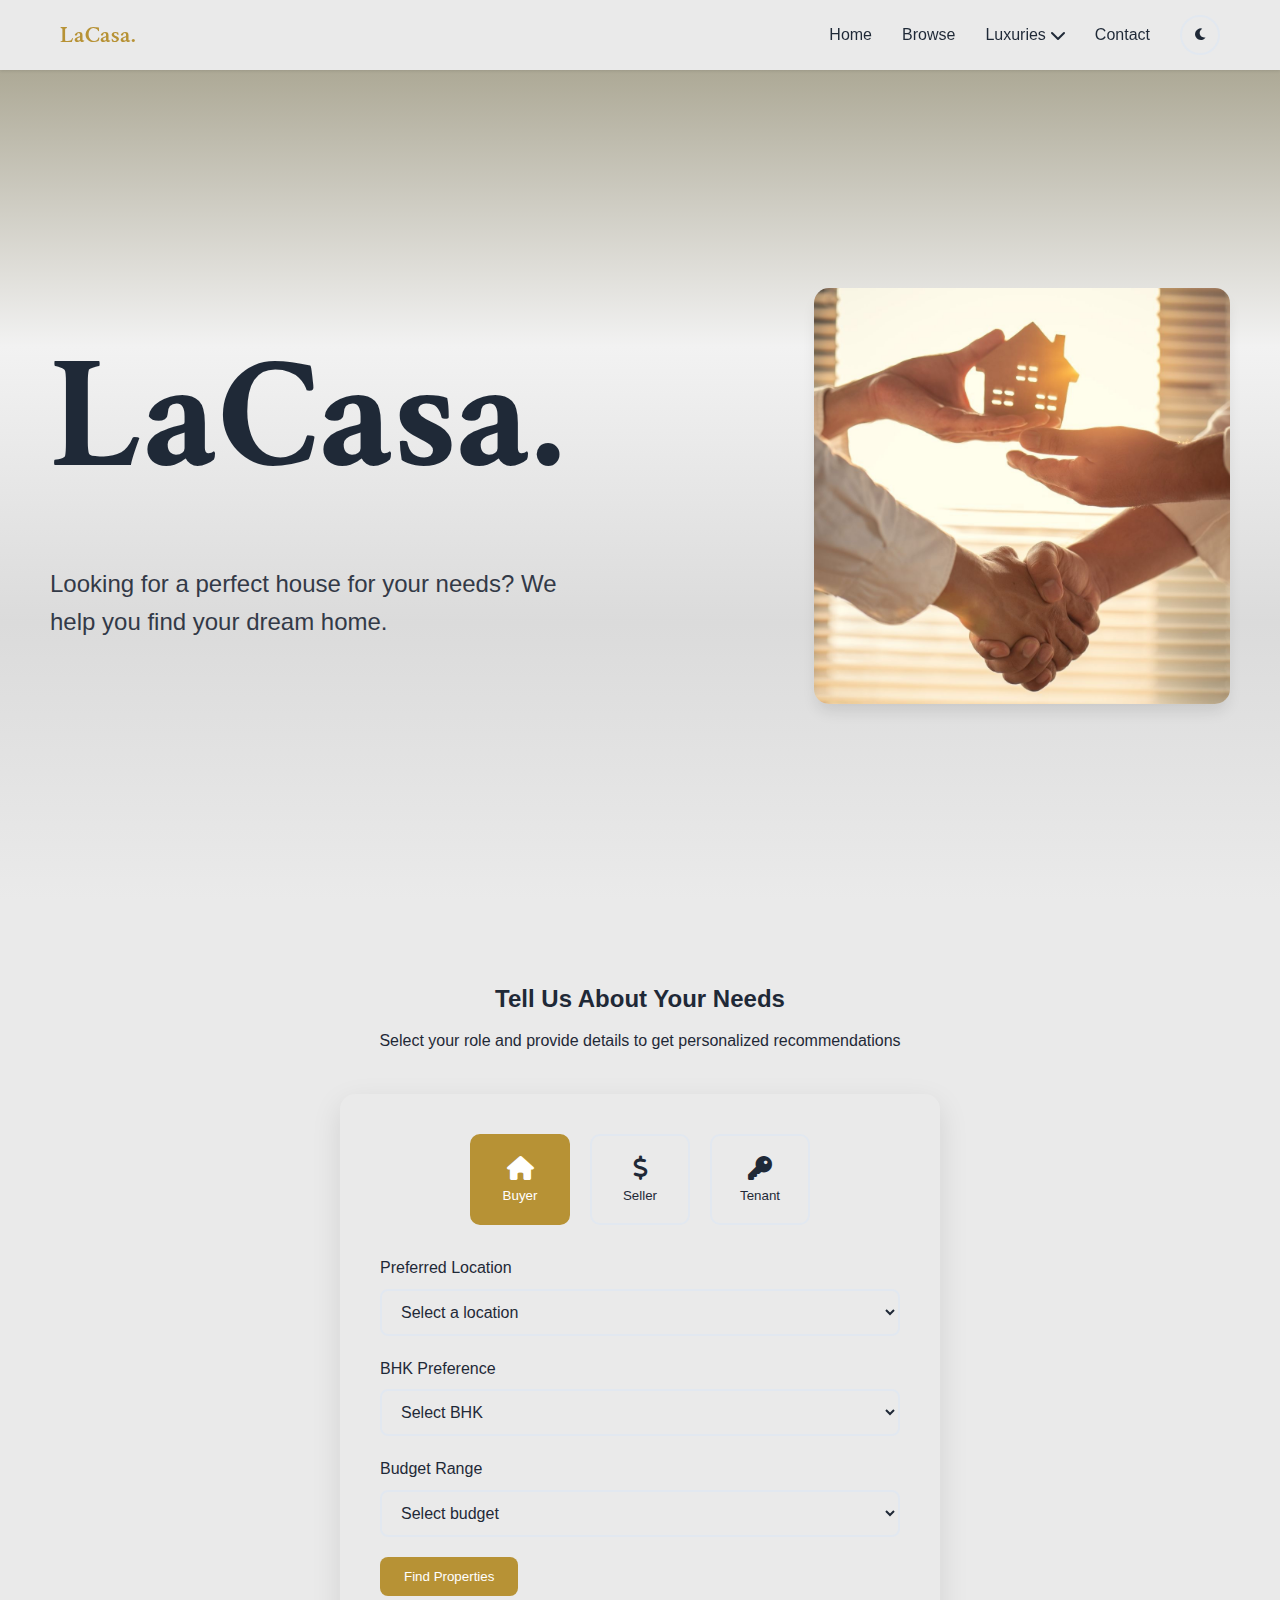
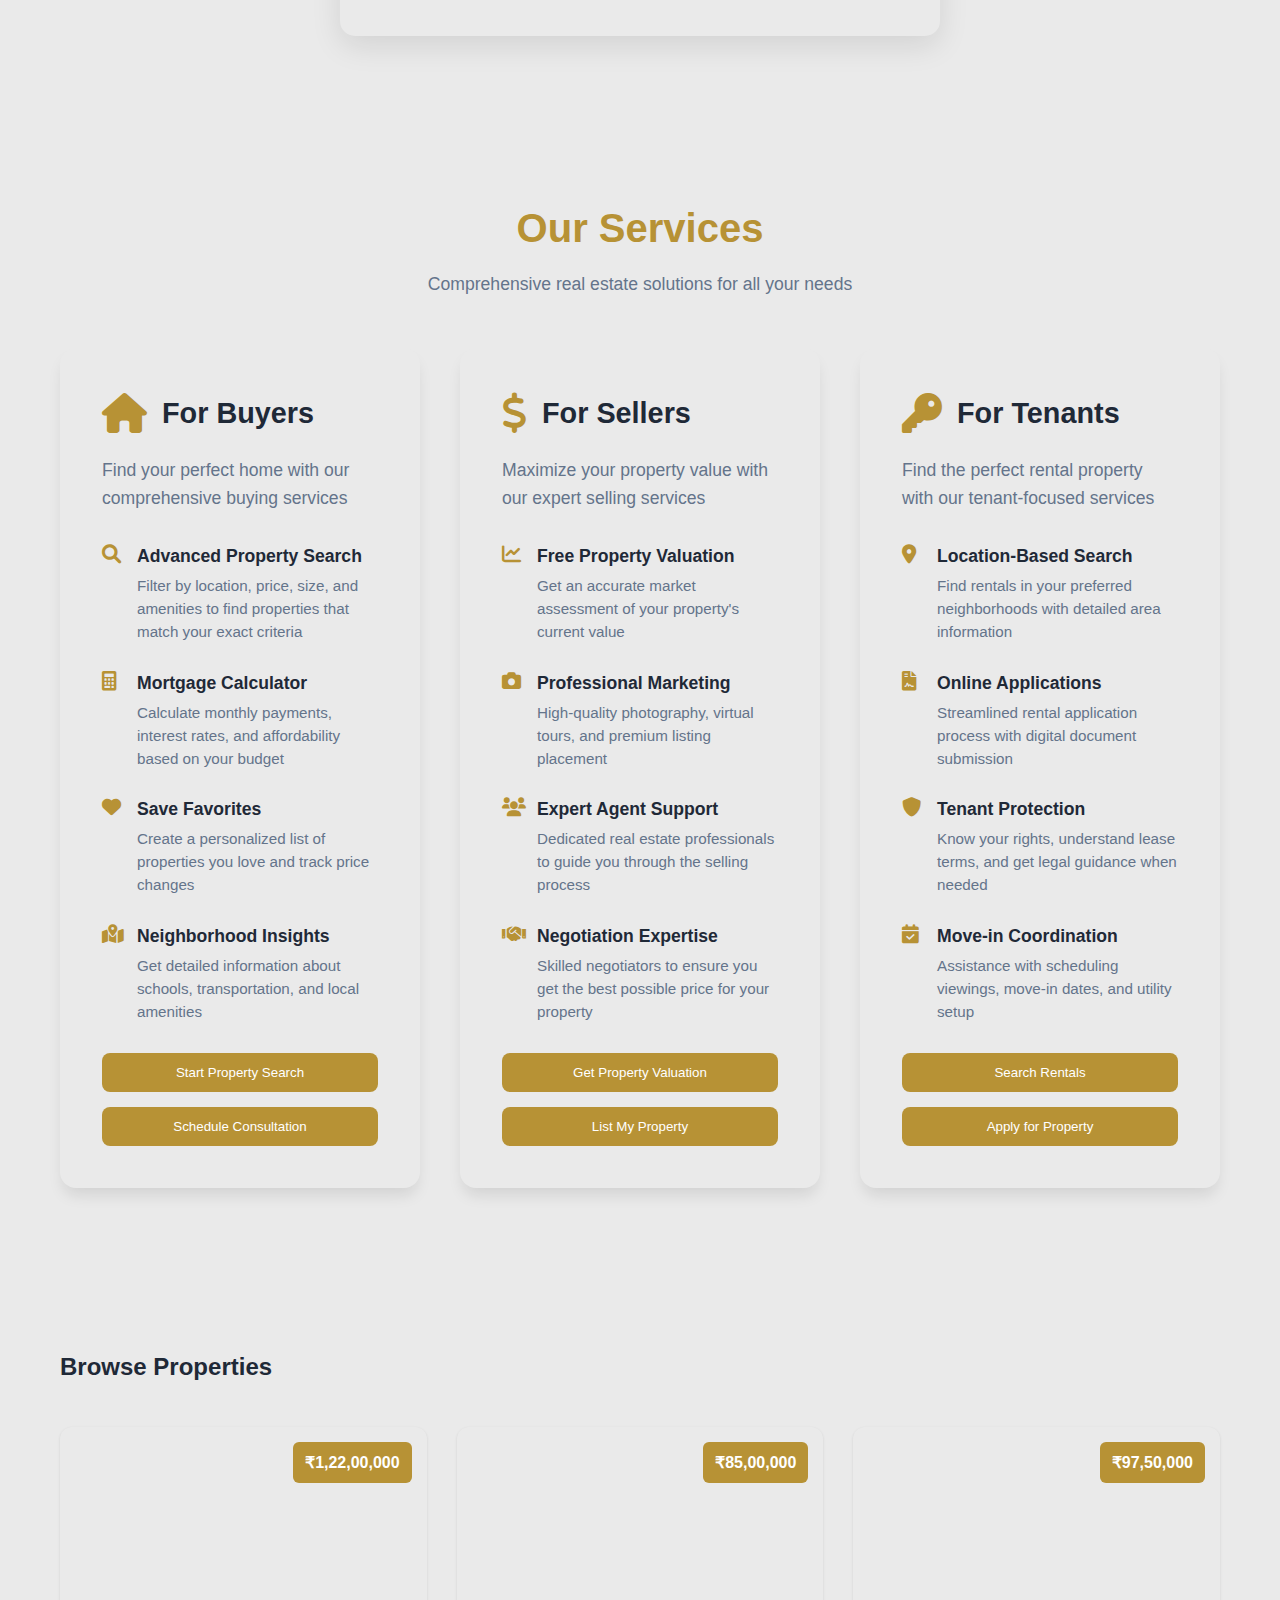
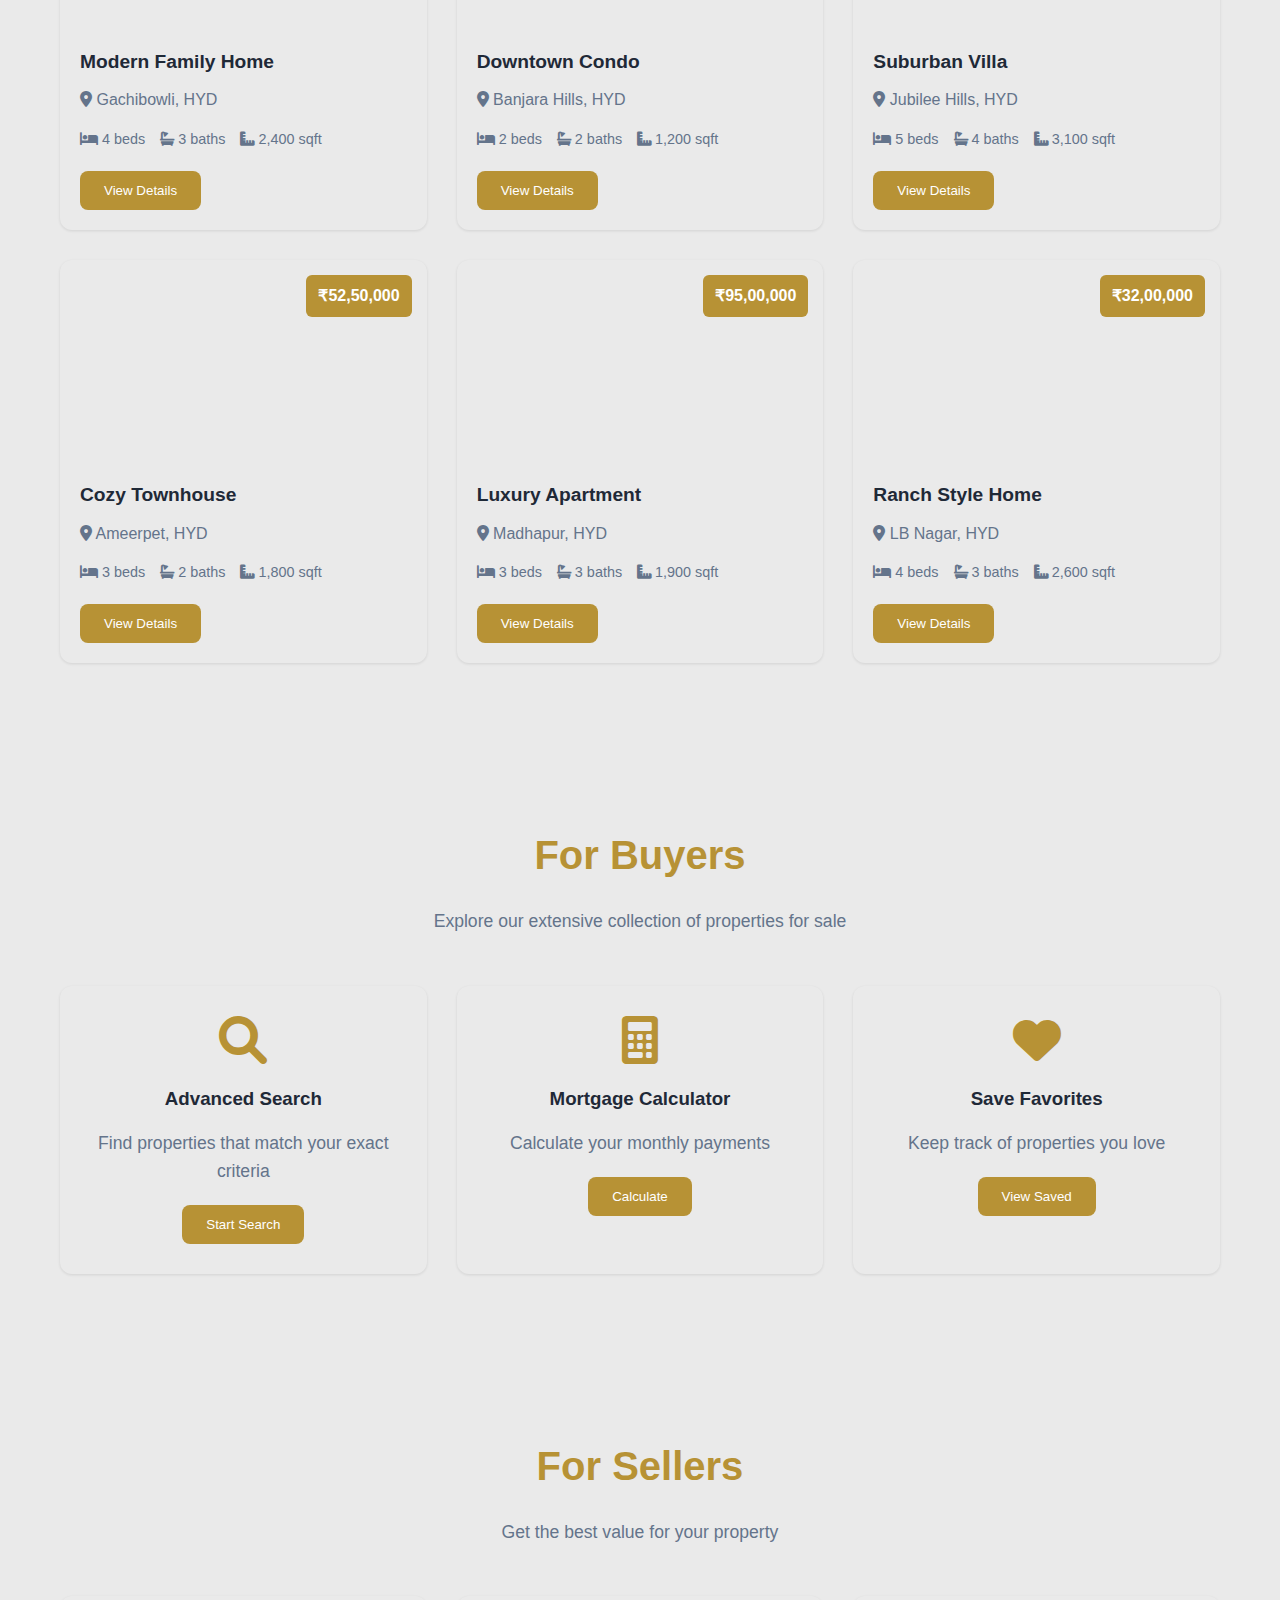
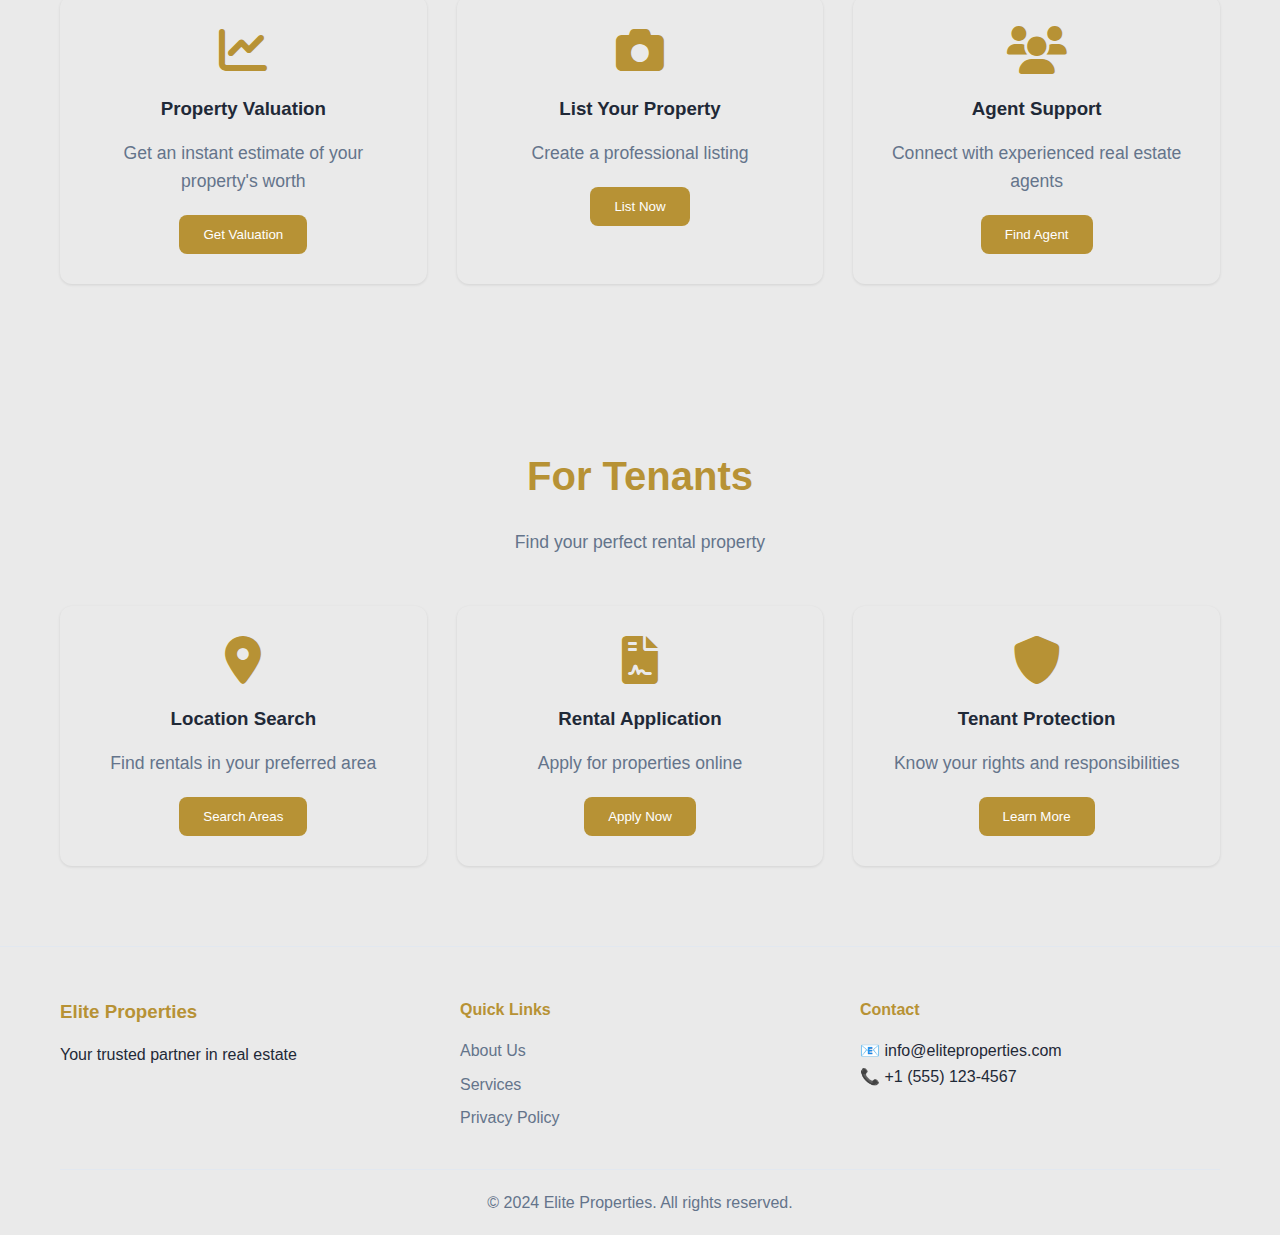
<file: index.html>
<!DOCTYPE html>
<html lang="en">

<head>
    <meta charset="UTF-8">
    <meta name="viewport" content="width=device-width, initial-scale=1.0">
    <title>LaCasa</title>
    <link rel="stylesheet" href="styles.css">
    <link href="https://cdnjs.cloudflare.com/ajax/libs/font-awesome/6.0.0/css/all.min.css" rel="stylesheet">
    <link rel="preconnect" href="https://fonts.googleapis.com">
    <link rel="preconnect" href="https://fonts.gstatic.com" crossorigin>
    <link
        href="https://fonts.googleapis.com/css2?family=Bebas+Neue&family=Bona+Nova:ital,wght@0,400;0,700;1,400&family=Crimson+Text:ital,wght@0,400;0,600;0,700;1,400;1,600;1,700&family=Playfair+Display:ital,wght@0,400..900;1,400..900&family=Poppins:ital,wght@0,100;0,200;0,300;0,400;0,500;0,600;0,700;0,800;0,900;1,100;1,200;1,300;1,400;1,500;1,600;1,700;1,800;1,900&family=Tangerine&display=swap"
        rel="stylesheet">
</head>

<body>
    <nav class="navbar">
        <div class="nav-container">
            <div class="nav-logo">
                <h2>LaCasa.</h2>
            </div>

            <div class="nav-menu">
                <a href="#home" class="nav-link">Home</a>
                <a href="#browse" class="nav-link">Browse</a>

                <div class="dropdown">
                    <a href="#" class="nav-link dropdown-toggle">
                        Luxuries <i class="fas fa-chevron-down"></i>
                    </a>
                    <div class="dropdown-menu">
                        <a href="luxury.html#beach-houses">Beach Houses</a>
                        <a href="luxury.html#penthouses">Penthouses</a>
                        <a href="luxury.html#mansions">Mansions</a>
                        <a href="luxury.html#villas">Villas</a>
                    </div>
                </div>

                <a href="#" class="nav-link" onclick="showPrototypeAlert()">Contact</a>

                <button class="theme-toggle" onclick="toggleTheme()">
                    <i class="fas fa-moon" id="theme-icon"></i>
                </button>
            </div>

            <div class="hamburger" onclick="toggleMobileMenu()">
                <span></span>
                <span></span>
                <span></span>
            </div>
        </div>
    </nav>

    <main id="main-content">
        <section id="home" class="hero">
            <div class="hero-content">
                <div class="heroData">
                    <h1>LaCasa.</h1>
                    <p>Looking for a perfect house for your needs? We help you find your dream home.</p>
                </div>
                <div class="hero-image">
                    <img src="heroPic.jpg" alt="Luxury Property">
                </div>
            </div>

        </section>

        <section id="user-form" class="user-form-section">
            <div class="container">
                <h2>Tell Us About Your Needs</h2>
                <p>Select your role and provide details to get personalized recommendations</p>

                <div class="form-container">
                    <div class="user-type-selector">
                        <button class="user-type-btn active" data-type="buyer" onclick="selectUserType('buyer')">
                            <i class="fas fa-home"></i>
                            <span>Buyer</span>
                        </button>
                        <button class="user-type-btn" data-type="seller" onclick="selectUserType('seller')">
                            <i class="fas fa-dollar-sign"></i>
                            <span>Seller</span>
                        </button>
                        <button class="user-type-btn" data-type="tenant" onclick="selectUserType('tenant')">
                            <i class="fas fa-key"></i>
                            <span>Tenant</span>
                        </button>
                    </div>

                    <form id="buyer-form" class="user-form active">
                        <div class="form-group">
                            <label for="buyer-location">Preferred Location</label>
                            <select id="buyer-location" required>
                                <option value="">Select a location</option>
                                <option value="gachibowli">Gachibowli, HYD</option>
                                <option value="jubilee-hills">Jubilee Hills, HYD</option>
                                <option value="manikonda">Manikonda, HYD</option>
                                <option value="banjarahills">Banjara Hills, HYD</option>
                                <option value="madhapur">Madhapur, HYD</option>
                                <option value="lb-nagar">LB Nagar, HYD</option>
                                <option value="uppal">Uppal, HYD</option>
                                <option value="dilsukh-nagar">Dilsukh Nagar, HYD</option>
                                <option value="kukkatpally">Kukatpally, HYD</option>
                                <option value="shamshabad">Shamshabad, HYD</option>
                            </select>
                        </div>

                        <div class="form-group">
                            <label for="buyer-bhk">BHK Preference</label>
                            <select id="buyer-bhk" required>
                                <option value="">Select BHK</option>
                                <option value="1">1 BHK</option>
                                <option value="2">2 BHK</option>
                                <option value="3">3 BHK</option>
                                <option value="4">4 BHK</option>
                                <option value="5+">5+ BHK</option>
                            </select>
                        </div>

                        <div class="form-group">
                            <label for="buyer-budget">Budget Range</label>
                            <select id="buyer-budget" required>
                                <option value="">Select budget</option>
                                <option value="0-30L">Under 30 Lakhs</option>
                                <option value="30L-50L">30 Lakhs - 50 Lakhs</option>
                                <option value="50L-1Cr">50 Lakhs - 1 Crore</option>
                                <option value="1Cr-2Cr">1 Crore - 2 Crores</option>
                                <option value="2Cr+">2 Crores+</option>
                            </select>
                        </div>

                        <button type="submit" class="btn btn-primary">Find Properties</button>
                    </form>

                    <form id="seller-form" class="user-form">
                        <div class="form-group">
                            <label for="seller-property-type">Property Type</label>
                            <select id="seller-property-type" required>
                                <option value="">Select property type</option>
                                <option value="house">House</option>
                                <option value="condo">Condo</option>
                                <option value="townhouse">Townhouse</option>
                                <option value="apartment">Apartment</option>
                                <option value="land">Land</option>
                            </select>
                        </div>

                        <div class="form-group">
                            <label for="seller-location">Property Location</label>
                            <input type="text" id="seller-location" placeholder="Enter property address" required>
                        </div>

                        <div class="form-group">
                            <label for="seller-price">Expected Price</label>
                            <input type="text" id="seller-price" placeholder="e.g., $750,000" required>
                        </div>

                        <button type="submit" class="btn btn-primary">Get Valuation</button>
                    </form>

                    <form id="tenant-form" class="user-form">
                        <div class="form-group">
                            <label for="tenant-location">Preferred Area</label>
                            <input type="text" id="tenant-location" placeholder="Enter preferred area" required>
                        </div>

                        <div class="form-group">
                            <label for="tenant-rent-budget">Monthly Rent Budget</label>
                            <select id="tenant-rent-budget" required>
                                <option value="">Select budget</option>
                                <option value="0-10000">Under 10,000</option>
                                <option value="10000-25000">10,000 - 25,000</option>
                                <option value="25000-40000">25,000 - 40,000</option>
                                <option value="40000-60000">40,000 - 60,000</option>
                                <option value="60000+">60,000+</option>
                            </select>
                        </div>

                        <div class="form-group">
                            <label for="tenant-move-date">Move-in Date</label>
                            <input type="date" id="tenant-move-date" required>
                        </div>

                        <button type="submit" class="btn btn-primary">Find Rentals</button>
                    </form>
                </div>

                <div id="form-results" class="form-results hidden">
                    <h3>Request Received</h3>
                    <div id="results-content"></div>
                    <button class="btn btn-secondary" onclick="resetForm()">Submit Another Request</button>
                </div>
            </div>
        </section>

        <section id="user-services" class="user-services-section">
            <div class="container">
                <h2>Our Services</h2>
                <p>Comprehensive real estate solutions for all your needs</p>

                <div class="services-grid">
                    <div class="service-card">
                        <div class="service-header">
                            <i class="fas fa-home"></i>
                            <h3>For Buyers</h3>
                        </div>
                        <p>Find your perfect home with our comprehensive buying services</p>

                        <div class="service-features">
                            <div class="feature-item">
                                <i class="fas fa-search"></i>
                                <div>
                                    <h4>Advanced Property Search</h4>
                                    <p>Filter by location, price, size, and amenities to find properties that match your
                                        exact criteria</p>
                                </div>
                            </div>

                            <div class="feature-item">
                                <i class="fas fa-calculator"></i>
                                <div>
                                    <h4>Mortgage Calculator</h4>
                                    <p>Calculate monthly payments, interest rates, and affordability based on your
                                        budget</p>
                                </div>
                            </div>

                            <div class="feature-item">
                                <i class="fas fa-heart"></i>
                                <div>
                                    <h4>Save Favorites</h4>
                                    <p>Create a personalized list of properties you love and track price changes</p>
                                </div>
                            </div>

                            <div class="feature-item">
                                <i class="fas fa-map-marked-alt"></i>
                                <div>
                                    <h4>Neighborhood Insights</h4>
                                    <p>Get detailed information about schools, transportation, and local amenities</p>
                                </div>
                            </div>
                        </div>

                        <div class="service-actions">
                            <button class="btn btn-primary" onclick="showPrototypeAlert()">Start Property
                                Search</button>
                            <button class="btn btn-secondary" onclick="showPrototypeAlert()">Schedule
                                Consultation</button>
                        </div>
                    </div>

                    <div class="service-card">
                        <div class="service-header">
                            <i class="fas fa-dollar-sign"></i>
                            <h3>For Sellers</h3>
                        </div>
                        <p>Maximize your property value with our expert selling services</p>

                        <div class="service-features">
                            <div class="feature-item">
                                <i class="fas fa-chart-line"></i>
                                <div>
                                    <h4>Free Property Valuation</h4>
                                    <p>Get an accurate market assessment of your property's current value</p>
                                </div>
                            </div>

                            <div class="feature-item">
                                <i class="fas fa-camera"></i>
                                <div>
                                    <h4>Professional Marketing</h4>
                                    <p>High-quality photography, virtual tours, and premium listing placement</p>
                                </div>
                            </div>

                            <div class="feature-item">
                                <i class="fas fa-users"></i>
                                <div>
                                    <h4>Expert Agent Support</h4>
                                    <p>Dedicated real estate professionals to guide you through the selling process</p>
                                </div>
                            </div>

                            <div class="feature-item">
                                <i class="fas fa-handshake"></i>
                                <div>
                                    <h4>Negotiation Expertise</h4>
                                    <p>Skilled negotiators to ensure you get the best possible price for your property
                                    </p>
                                </div>
                            </div>
                        </div>

                        <div class="service-actions">
                            <button class="btn btn-primary" onclick="showPrototypeAlert()">Get Property
                                Valuation</button>
                            <button class="btn btn-secondary" onclick="showPrototypeAlert()">List My Property</button>
                        </div>
                    </div>

                    <div class="service-card">
                        <div class="service-header">
                            <i class="fas fa-key"></i>
                            <h3>For Tenants</h3>
                        </div>
                        <p>Find the perfect rental property with our tenant-focused services</p>

                        <div class="service-features">
                            <div class="feature-item">
                                <i class="fas fa-map-marker-alt"></i>
                                <div>
                                    <h4>Location-Based Search</h4>
                                    <p>Find rentals in your preferred neighborhoods with detailed area information</p>
                                </div>
                            </div>

                            <div class="feature-item">
                                <i class="fas fa-file-contract"></i>
                                <div>
                                    <h4>Online Applications</h4>
                                    <p>Streamlined rental application process with digital document submission</p>
                                </div>
                            </div>

                            <div class="feature-item">
                                <i class="fas fa-shield-alt"></i>
                                <div>
                                    <h4>Tenant Protection</h4>
                                    <p>Know your rights, understand lease terms, and get legal guidance when needed</p>
                                </div>
                            </div>

                            <div class="feature-item">
                                <i class="fas fa-calendar-check"></i>
                                <div>
                                    <h4>Move-in Coordination</h4>
                                    <p>Assistance with scheduling viewings, move-in dates, and utility setup</p>
                                </div>
                            </div>
                        </div>

                        <div class="service-actions">
                            <button class="btn btn-primary" onclick="showPrototypeAlert()">Search Rentals</button>
                            <button class="btn btn-secondary" onclick="showPrototypeAlert()">Apply for Property</button>
                        </div>
                    </div>
                </div>
            </div>
        </section>

        <section id="browse" class="browse-section">
            <div class="container">
                <h2>Browse Properties</h2>
                <div class="property-grid" id="property-grid">
                </div>
            </div>
        </section>

        <section id="buyer-section" class="user-section hidden">
            <div class="container">
                <h2>For Buyers</h2>
                <p>Explore our extensive collection of properties for sale</p>
                <div class="features-grid">
                    <div class="feature-card">
                        <i class="fas fa-search"></i>
                        <h3>Advanced Search</h3>
                        <p>Find properties that match your exact criteria</p>
                        <button class="btn btn-primary" onclick="showPrototypeAlert()">Start Search</button>
                    </div>
                    <div class="feature-card">
                        <i class="fas fa-calculator"></i>
                        <h3>Mortgage Calculator</h3>
                        <p>Calculate your monthly payments</p>
                        <button class="btn btn-primary" onclick="showPrototypeAlert()">Calculate</button>
                    </div>
                    <div class="feature-card">
                        <i class="fas fa-heart"></i>
                        <h3>Save Favorites</h3>
                        <p>Keep track of properties you love</p>
                        <button class="btn btn-primary" onclick="showPrototypeAlert()">View Saved</button>
                    </div>
                </div>
            </div>
        </section>

        <section id="seller-section" class="user-section hidden">
            <div class="container">
                <h2>For Sellers</h2>
                <p>Get the best value for your property</p>
                <div class="features-grid">
                    <div class="feature-card">
                        <i class="fas fa-chart-line"></i>
                        <h3>Property Valuation</h3>
                        <p>Get an instant estimate of your property's worth</p>
                        <button class="btn btn-primary" onclick="showPrototypeAlert()">Get Valuation</button>
                    </div>
                    <div class="feature-card">
                        <i class="fas fa-camera"></i>
                        <h3>List Your Property</h3>
                        <p>Create a professional listing</p>
                        <button class="btn btn-primary" onclick="showPrototypeAlert()">List Now</button>
                    </div>
                    <div class="feature-card">
                        <i class="fas fa-users"></i>
                        <h3>Agent Support</h3>
                        <p>Connect with experienced real estate agents</p>
                        <button class="btn btn-primary" onclick="showPrototypeAlert()">Find Agent</button>
                    </div>
                </div>
            </div>
        </section>

        <section id="tenant-section" class="user-section hidden">
            <div class="container">
                <h2>For Tenants</h2>
                <p>Find your perfect rental property</p>
                <div class="features-grid">
                    <div class="feature-card">
                        <i class="fas fa-map-marker-alt"></i>
                        <h3>Location Search</h3>
                        <p>Find rentals in your preferred area</p>
                        <button class="btn btn-primary" onclick="showPrototypeAlert()">Search Areas</button>
                    </div>
                    <div class="feature-card">
                        <i class="fas fa-file-contract"></i>
                        <h3>Rental Application</h3>
                        <p>Apply for properties online</p>
                        <button class="btn btn-primary" onclick="showPrototypeAlert()">Apply Now</button>
                    </div>
                    <div class="feature-card">
                        <i class="fas fa-shield-alt"></i>
                        <h3>Tenant Protection</h3>
                        <p>Know your rights and responsibilities</p>
                        <button class="btn btn-primary" onclick="showPrototypeAlert()">Learn More</button>
                    </div>
                </div>
            </div>
        </section>
    </main>

    <footer class="footer">
        <div class="container">
            <div class="footer-content">
                <div class="footer-section">
                    <h3>Elite Properties</h3>
                    <p>Your trusted partner in real estate</p>
                </div>
                <div class="footer-section">
                    <h4>Quick Links</h4>
                    <a href="#" onclick="showPrototypeAlert()">About Us</a>
                    <a href="#" onclick="showPrototypeAlert()">Services</a>
                    <a href="#" onclick="showPrototypeAlert()">Privacy Policy</a>
                </div>
                <div class="footer-section">
                    <h4>Contact</h4>
                    <p>📧 info@eliteproperties.com</p>
                    <p>📞 +1 (555) 123-4567</p>
                </div>
            </div>
            <div class="footer-bottom">
                <p>&copy; 2024 Elite Properties. All rights reserved.</p>
            </div>
        </div>
    </footer>

    <script src="script.js"></script>
</body>

</html>
</file>
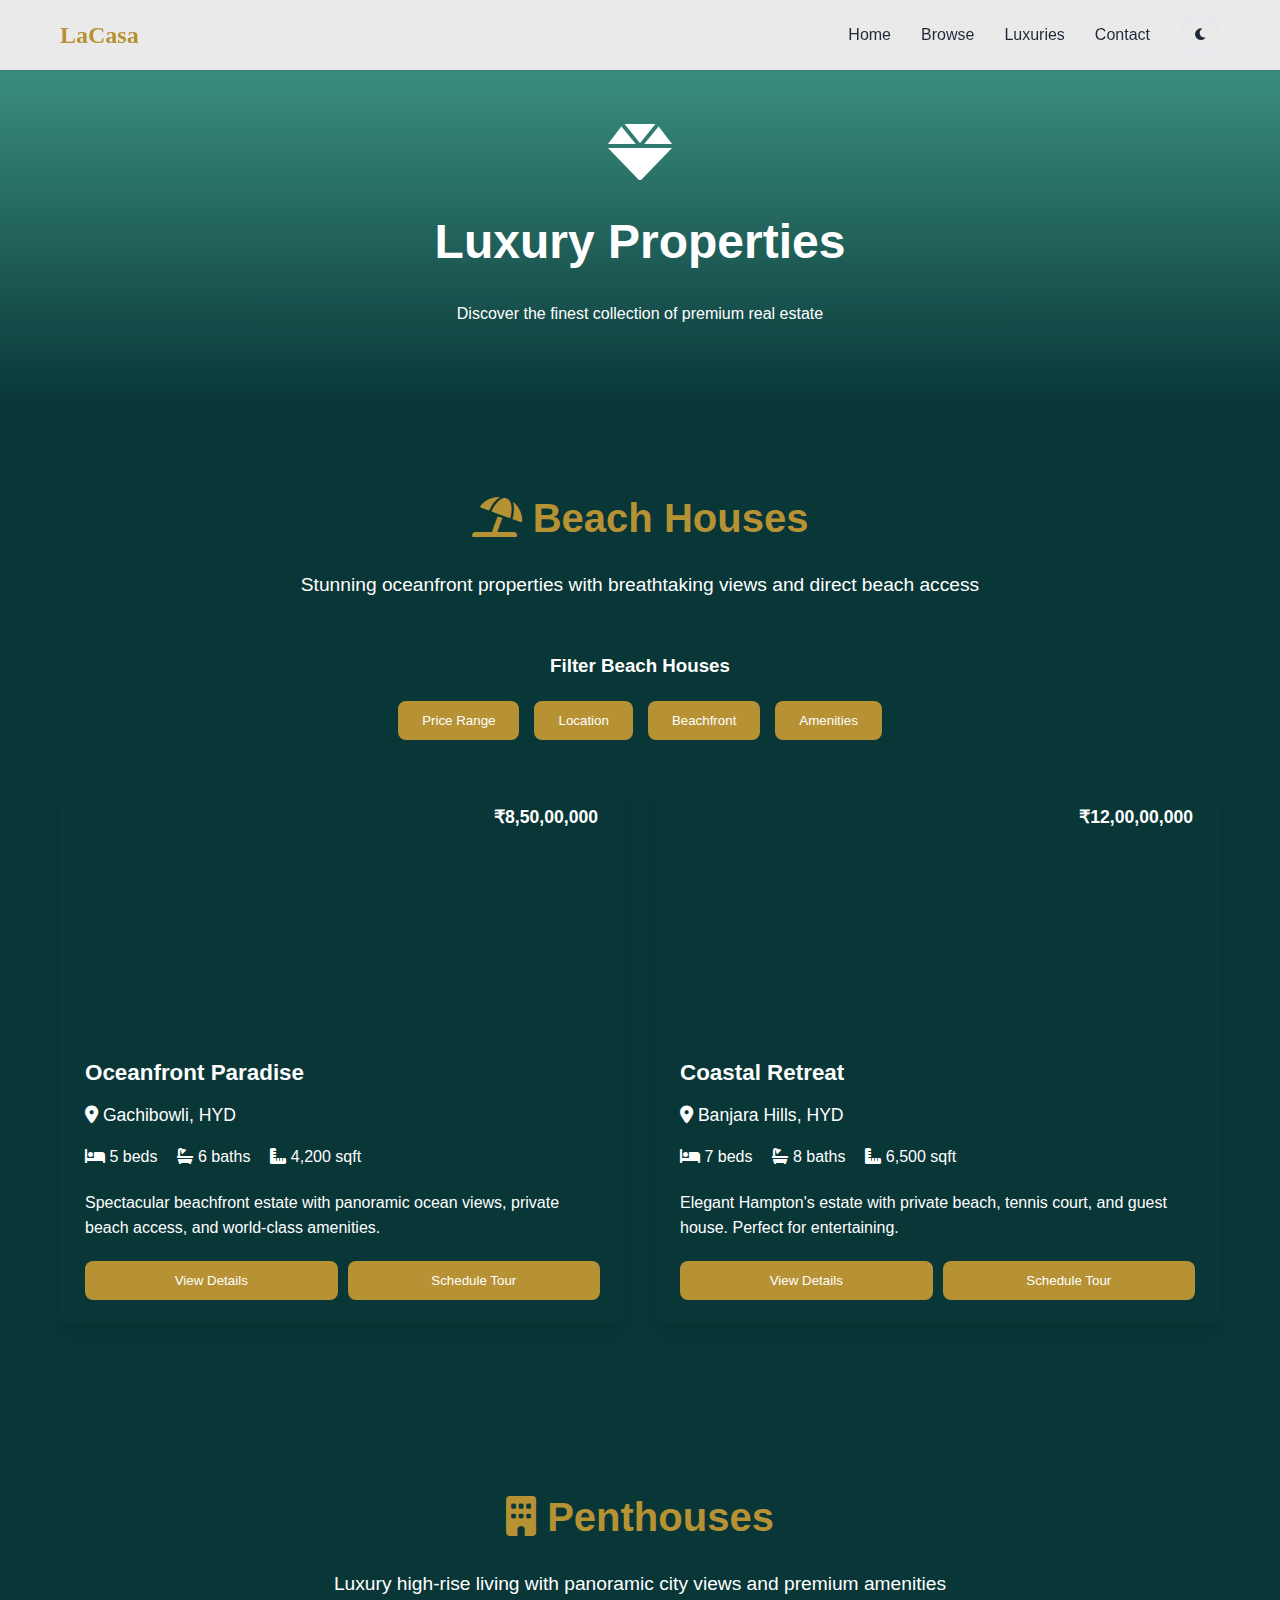
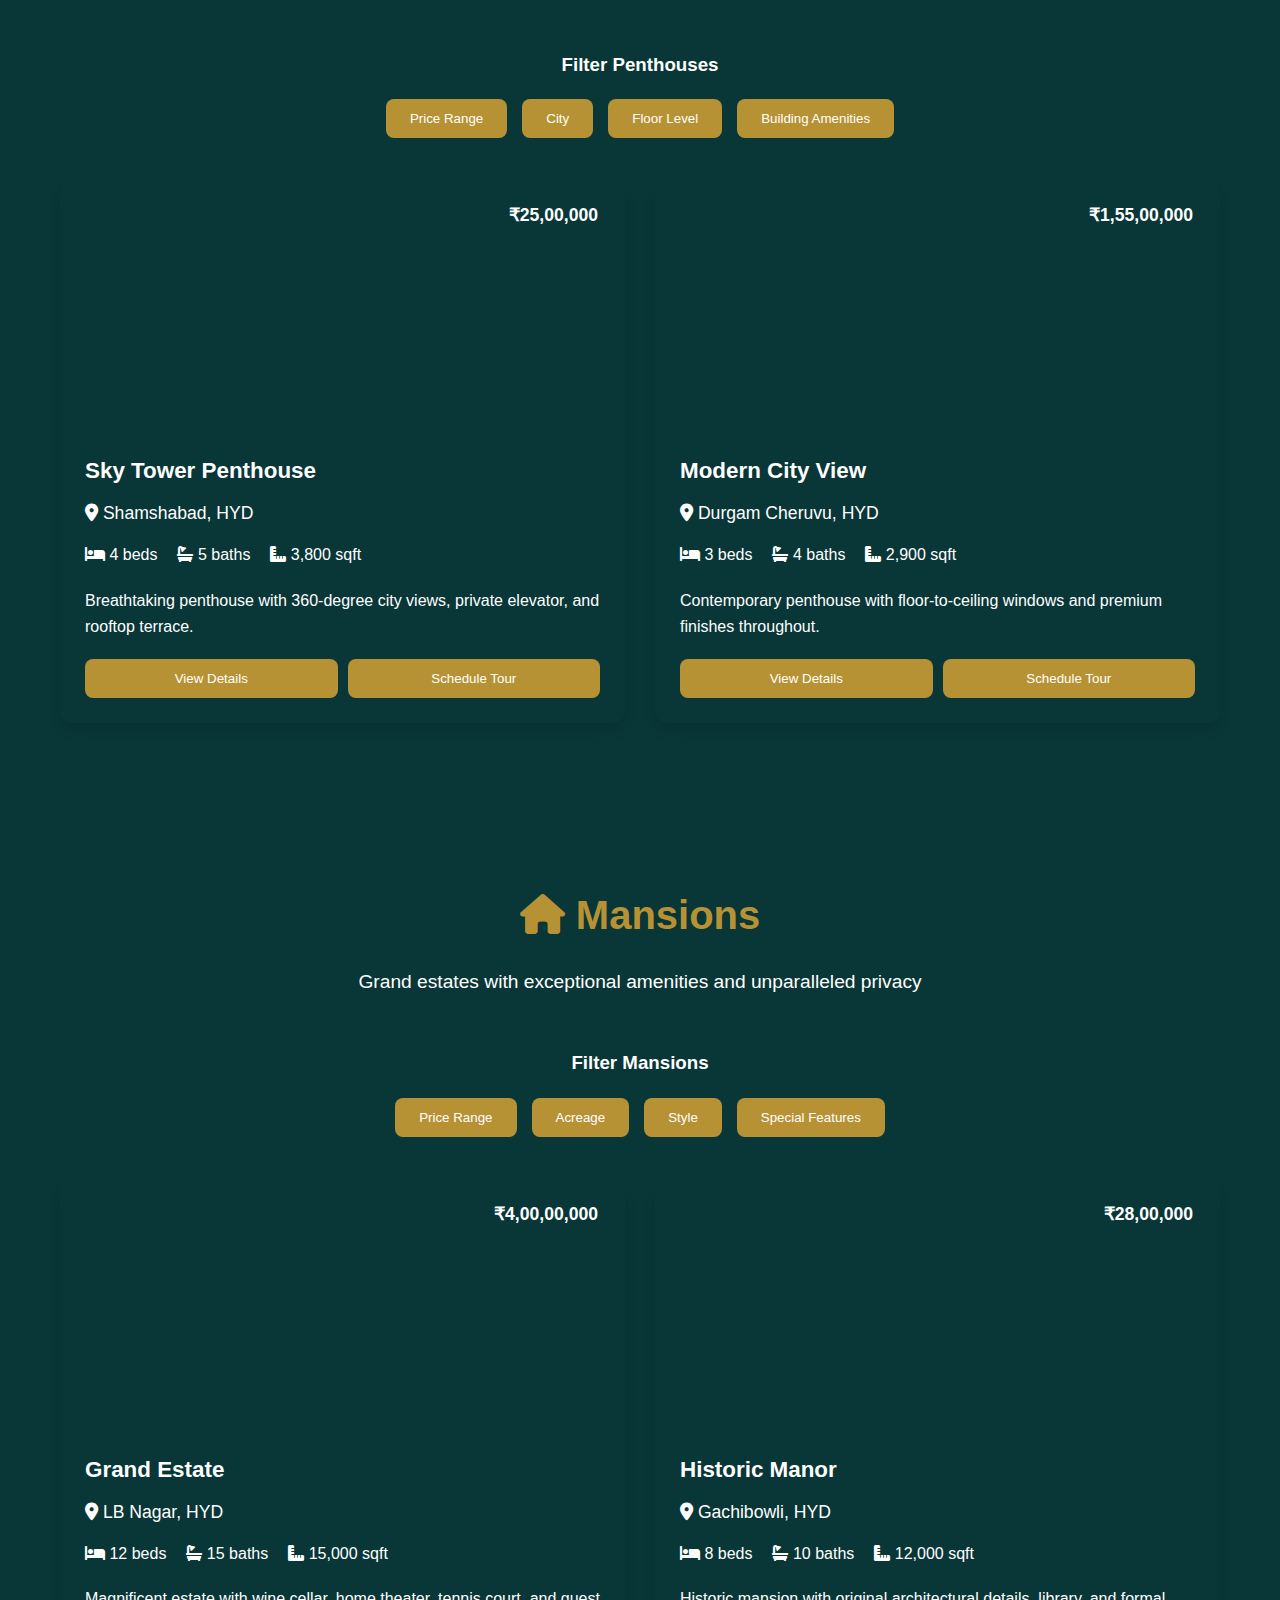
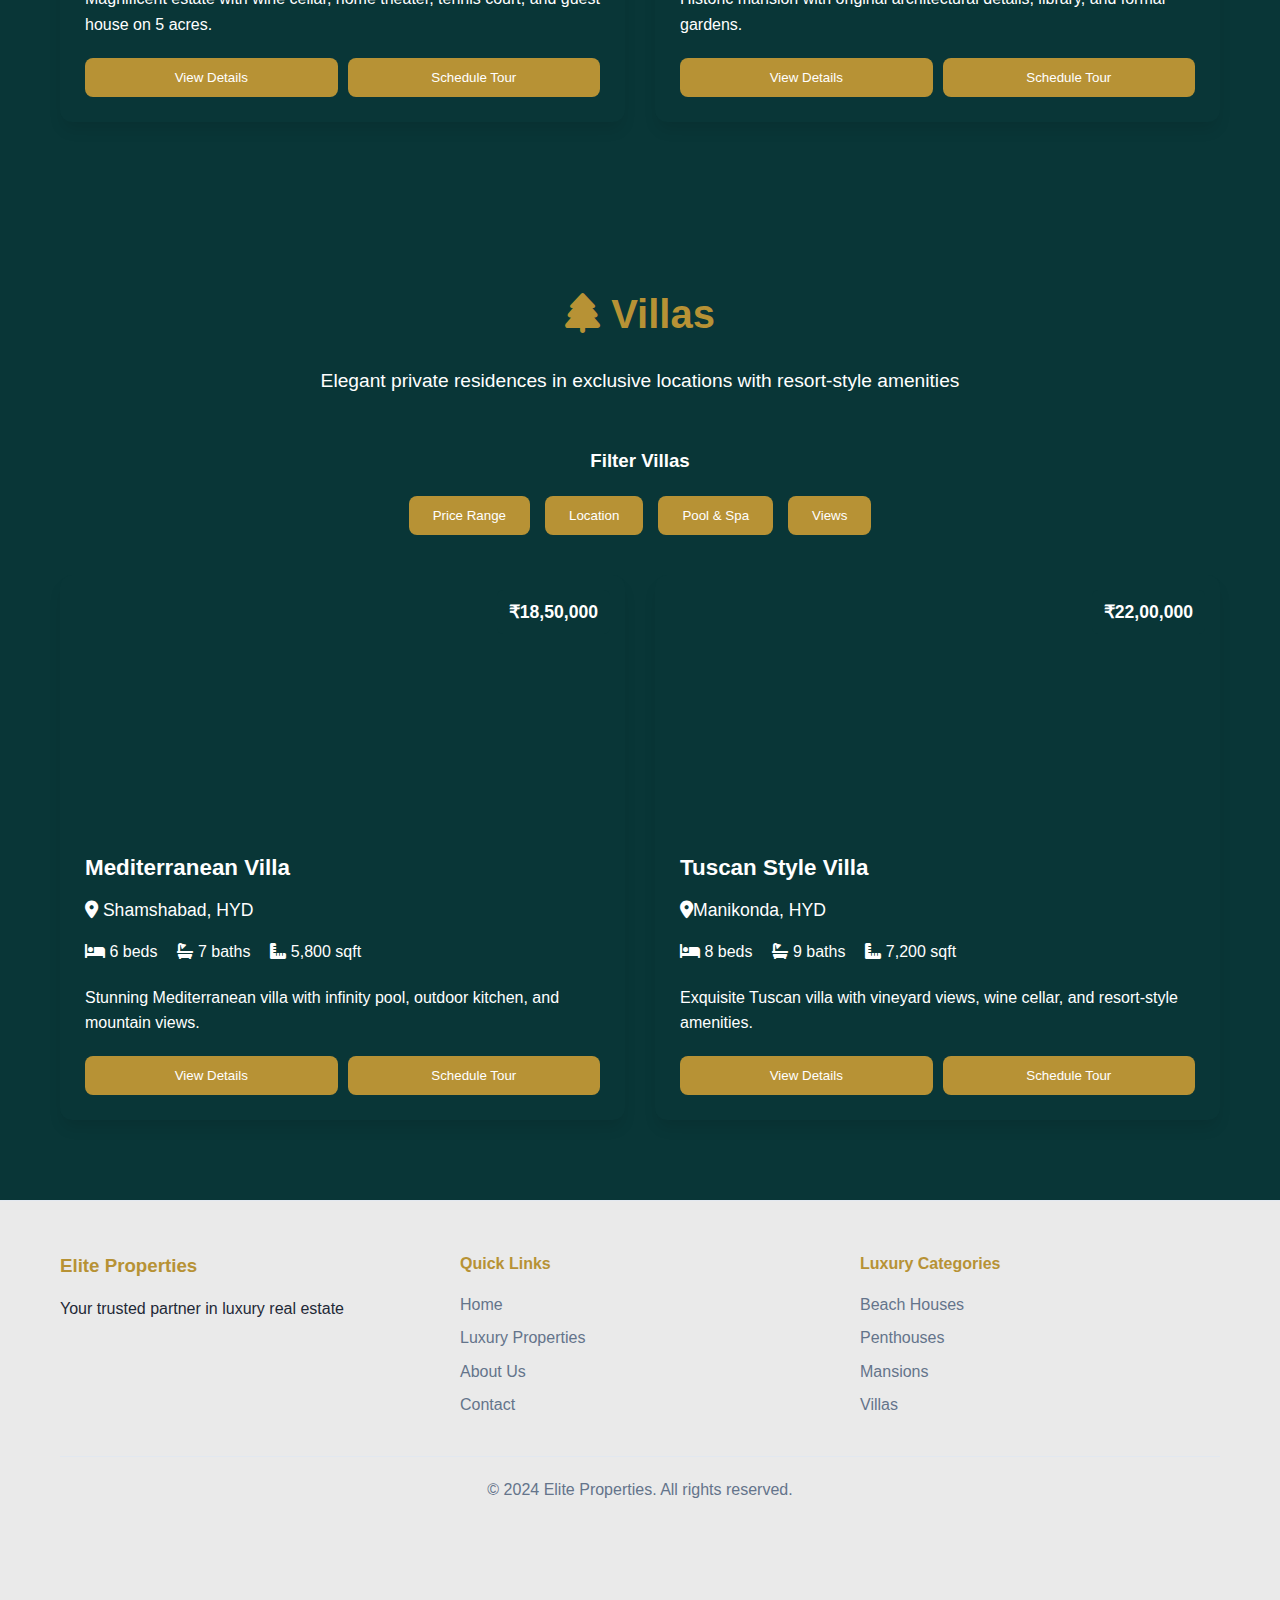
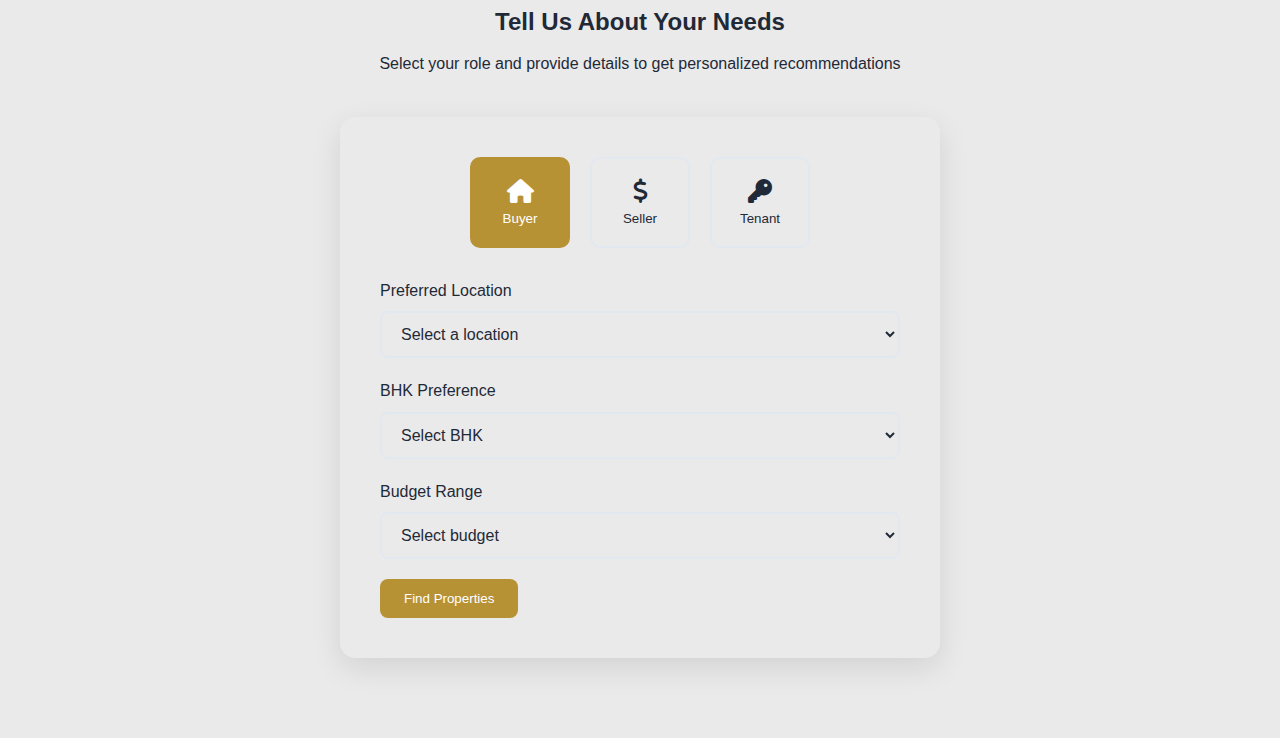
<file: luxury.html>
<!DOCTYPE html>
<html lang="en">

<head>
    <meta charset="UTF-8">
    <meta name="viewport" content="width=device-width, initial-scale=1.0">
    <title>Luxury Properties - LaCasa</title>
    <link rel="stylesheet" href="styles.css">
    <link href="https://cdnjs.cloudflare.com/ajax/libs/font-awesome/6.0.0/css/all.min.css" rel="stylesheet">
    <style>
        /* Luxury Page Specific Styles */
        body {
            background-color: #093637;
        }
        .luxury-hero {
            background: linear-gradient(to top, #093637, #44A08D);
            color: white;
            padding: 120px 0 80px;
            text-align: center;
            position: relative;
        }

        .back-btn {
            position: absolute;
            top: 20px;
            left: 20px;
            background: rgba(255, 255, 255, 0.2);
            color: white;
            border: none;
            padding: 10px 20px;
            border-radius: 25px;
            cursor: pointer;
            transition: background 0.3s ease;
            text-decoration: none;
            display: inline-flex;
            align-items: center;
            gap: 8px;
        }

        .back-btn:hover {
            background: rgba(255, 255, 255, 0.3);
        }

        .luxury-hero-content i {
            font-size: 4rem;
            margin-bottom: 20px;
            display: block;
        }

        .luxury-hero-content h1 {
            font-size: 3rem;
            margin-bottom: 20px;
        }

        .luxury-section {
            padding: 80px 0;
        }

        .luxury-section:nth-child(even) {
            background-color: #093637;
        }

        .luxury-section h2 {
            text-align: center;
            margin-bottom: 20px;
            font-size: 2.5rem;
            color: var(--primary-color);
        }

        .luxury-section>.container>p {
            text-align: center;
            margin-bottom: 50px;
            font-size: 1.2rem;
            color: #ffffff;
        }
        p {
            font-family: "Poppins", sans-serif;
        }
        .luxury-filters {
            margin-bottom: 40px;
            text-align: center;
        }

        .luxury-filters h3 {
            margin-bottom: 20px;
            color: #ffffff;
        }

        .filter-buttons {
            display: flex;
            gap: 15px;
            justify-content: center;
            flex-wrap: wrap;
        }

        .luxury-property-grid {
            display: grid;
            grid-template-columns: repeat(auto-fit, minmax(350px, 1fr));
            gap: 30px;
            margin-top: 40px;
        }

        .luxury-property-card {
            background-color: #093637;
            border-radius: 12px;
            overflow: hidden;
            box-shadow: var(--shadow-lg);
            transition: transform 0.3s ease, box-shadow 0.3s ease;
        }

        .luxury-property-card:hover {
            transform: translateY(-5px);
            box-shadow: 0 20px 25px -5px rgba(0, 0, 0, 0.1);
        }

        .luxury-property-image {
            height: 250px;
            background-size: cover;
            background-position: center;
            position: relative;
        }

        .luxury-property-price {
            position: absolute;
            top: 15px;
            right: 15px;
            background-color: #093637;
            color: white;
            padding: 8px 12px;
            border-radius: 6px;
            font-weight: 600;
            font-size: 1.1rem;
        }

        .luxury-property-content {
            padding: 25px;
        }

        .luxury-property-title {
            font-size: 1.4rem;
            font-weight: 600;
            margin-bottom: 10px;
            color: #ffffff;
        }

        .luxury-property-location {
            color: #ffffff;
            margin-bottom: 15px;
            font-size: 1.1rem;
        }

        .luxury-property-features {
            display: flex;
            gap: 20px;
            margin-bottom: 20px;
            font-size: 1rem;
            color: #ffffff;
        }

        .luxury-property-description {
            color: #ffffff;
            margin-bottom: 20px;
            line-height: 1.6;
        }

        .luxury-property-actions {
            display: flex;
            gap: 10px;
        }

        .luxury-property-actions .btn {
            flex: 1;
            text-align: center;
        }

        footer {
            background: #093637;
        }

        .navbar {
            background-color: var(--card-bg);
            box-shadow: var(--shadow);
            position: fixed;
            top: 0;
            width: 100%;
            z-index: 1000;
        }

        /* Mobile responsive */
        @media (max-width: 768px) {
            .luxury-hero-content h1 {
                font-size: 2rem;
            }

            .luxury-property-grid {
                grid-template-columns: 1fr;
            }

            .filter-buttons {
                flex-direction: column;
                align-items: center;
            }

            .luxury-property-actions {
                flex-direction: column;
            }
        }
    </style>
</head>

<body>
    <!-- Navigation -->
    <nav class="navbar">
        <div class="nav-container">
            <div class="nav-logo">
                <h2>LaCasa</h2>
            </div>

            <div class="nav-menu">
                <a href="index.html" class="nav-link">Home</a>
                <a href="index.html#browse" class="nav-link">Browse</a>
                <a href="luxury.html" class="nav-link">Luxuries</a>
                <a href="#" class="nav-link" onclick="showPrototypeAlert()">Contact</a>

                <!-- Theme Toggle -->
                <button class="theme-toggle" onclick="toggleTheme()">
                    <i class="fas fa-moon" id="theme-icon"></i>
                </button>
            </div>

            <!-- Mobile Menu Toggle -->
            <div class="hamburger" onclick="toggleMobileMenu()">
                <span></span>
                <span></span>
                <span></span>
            </div>
        </div>
    </nav>

    <!-- Hero Section -->
    <section class="luxury-hero">
        <div class="container">
            <a href="index.html" class="back-btn">
                <i class="fas fa-arrow-left"></i> Back to Home
            </a>
            <div class="luxury-hero-content">
                <i class="fas fa-gem"></i>
                <h1>Luxury Properties</h1>
                <p>Discover the finest collection of premium real estate</p>
            </div>
        </div>
    </section>

    <!-- Beach Houses Section -->
    <section id="beach-houses" class="luxury-section">
        <div class="container">
            <h2><i class="fas fa-umbrella-beach"></i> Beach Houses</h2>
            <p>Stunning oceanfront properties with breathtaking views and direct beach access</p>

            <div class="luxury-filters">
                <h3>Filter Beach Houses</h3>
                <div class="filter-buttons">
                    <button class="btn btn-secondary" onclick="showPrototypeAlert()">Price Range</button>
                    <button class="btn btn-secondary" onclick="showPrototypeAlert()">Location</button>
                    <button class="btn btn-secondary" onclick="showPrototypeAlert()">Beachfront</button>
                    <button class="btn btn-secondary" onclick="showPrototypeAlert()">Amenities</button>
                </div>
            </div>

            <div class="luxury-property-grid">
                <div class="luxury-property-card">
                    <div class="luxury-property-image"
                        style="background-image: url('https://images.unsplash.com/photo-1564013799919-ab600027ffc6?w=400')">
                        <div class="luxury-property-price">₹8,50,00,000</div>
                    </div>
                    <div class="luxury-property-content">
                        <h3 class="luxury-property-title">Oceanfront Paradise</h3>
                        <p class="luxury-property-location"><i class="fas fa-map-marker-alt"></i> Gachibowli, HYD</p>
                        <div class="luxury-property-features">
                            <span><i class="fas fa-bed"></i> 5 beds</span>
                            <span><i class="fas fa-bath"></i> 6 baths</span>
                            <span><i class="fas fa-ruler-combined"></i> 4,200 sqft</span>
                        </div>
                        <p class="luxury-property-description">Spectacular beachfront estate with panoramic ocean views,
                            private beach access, and world-class amenities.</p>
                        <div class="luxury-property-actions">
                            <button class="btn btn-primary" onclick="showPrototypeAlert()">View Details</button>
                            <button class="btn btn-secondary" onclick="showPrototypeAlert()">Schedule Tour</button>
                        </div>
                    </div>
                </div>

                <div class="luxury-property-card">
                    <div class="luxury-property-image"
                        style="background-image: url('https://images.unsplash.com/photo-1600596542815-ffad4c1539a9?w=400')">
                        <div class="luxury-property-price">₹12,00,00,000</div>
                    </div>
                    <div class="luxury-property-content">
                        <h3 class="luxury-property-title">Coastal Retreat</h3>
                        <p class="luxury-property-location"><i class="fas fa-map-marker-alt"></i> Banjara Hills, HYD</p>
                        <div class="luxury-property-features">
                            <span><i class="fas fa-bed"></i> 7 beds</span>
                            <span><i class="fas fa-bath"></i> 8 baths</span>
                            <span><i class="fas fa-ruler-combined"></i> 6,500 sqft</span>
                        </div>
                        <p class="luxury-property-description">Elegant Hampton's estate with private beach, tennis
                            court, and guest house. Perfect for entertaining.</p>
                        <div class="luxury-property-actions">
                            <button class="btn btn-primary" onclick="showPrototypeAlert()">View Details</button>
                            <button class="btn btn-secondary" onclick="showPrototypeAlert()">Schedule Tour</button>
                        </div>
                    </div>
                </div>
            </div>
        </div>
    </section>

    <!-- Penthouses Section -->
    <section id="penthouses" class="luxury-section">
        <div class="container">
            <h2><i class="fas fa-building"></i> Penthouses</h2>
            <p>Luxury high-rise living with panoramic city views and premium amenities</p>

            <div class="luxury-filters">
                <h3>Filter Penthouses</h3>
                <div class="filter-buttons">
                    <button class="btn btn-secondary" onclick="showPrototypeAlert()">Price Range</button>
                    <button class="btn btn-secondary" onclick="showPrototypeAlert()">City</button>
                    <button class="btn btn-secondary" onclick="showPrototypeAlert()">Floor Level</button>
                    <button class="btn btn-secondary" onclick="showPrototypeAlert()">Building Amenities</button>
                </div>
            </div>

            <div class="luxury-property-grid">
                <div class="luxury-property-card">
                    <div class="luxury-property-image"
                        style="background-image: url('https://images.unsplash.com/photo-1545324418-cc1a3fa10c00?w=400')">
                        <div class="luxury-property-price">₹25,00,000</div>
                    </div>
                    <div class="luxury-property-content">
                        <h3 class="luxury-property-title">Sky Tower Penthouse</h3>
                        <p class="luxury-property-location"><i class="fas fa-map-marker-alt"></i> Shamshabad, HYD</p>
                        <div class="luxury-property-features">
                            <span><i class="fas fa-bed"></i> 4 beds</span>
                            <span><i class="fas fa-bath"></i> 5 baths</span>
                            <span><i class="fas fa-ruler-combined"></i> 3,800 sqft</span>
                        </div>
                        <p class="luxury-property-description">Breathtaking penthouse with 360-degree city views,
                            private elevator, and rooftop terrace.</p>
                        <div class="luxury-property-actions">
                            <button class="btn btn-primary" onclick="showPrototypeAlert()">View Details</button>
                            <button class="btn btn-secondary" onclick="showPrototypeAlert()">Schedule Tour</button>
                        </div>
                    </div>
                </div>

                <div class="luxury-property-card">
                    <div class="luxury-property-image"
                        style="background-image: url('https://images.unsplash.com/photo-1560448204-e02f11c3d0e2?w=400')">
                        <div class="luxury-property-price">₹1,55,00,000</div>
                    </div>
                    <div class="luxury-property-content">
                        <h3 class="luxury-property-title">Modern City View</h3>
                        <p class="luxury-property-location"><i class="fas fa-map-marker-alt"></i> Durgam Cheruvu, HYD</p>
                        <div class="luxury-property-features">
                            <span><i class="fas fa-bed"></i> 3 beds</span>
                            <span><i class="fas fa-bath"></i> 4 baths</span>
                            <span><i class="fas fa-ruler-combined"></i> 2,900 sqft</span>
                        </div>
                        <p class="luxury-property-description">Contemporary penthouse with floor-to-ceiling windows and
                            premium finishes throughout.</p>
                        <div class="luxury-property-actions">
                            <button class="btn btn-primary" onclick="showPrototypeAlert()">View Details</button>
                            <button class="btn btn-secondary" onclick="showPrototypeAlert()">Schedule Tour</button>
                        </div>
                    </div>
                </div>
            </div>
        </div>
    </section>

    <!-- Mansions Section -->
    <section id="mansions" class="luxury-section">
        <div class="container">
            <h2><i class="fas fa-home"></i> Mansions</h2>
            <p>Grand estates with exceptional amenities and unparalleled privacy</p>

            <div class="luxury-filters">
                <h3>Filter Mansions</h3>
                <div class="filter-buttons">
                    <button class="btn btn-secondary" onclick="showPrototypeAlert()">Price Range</button>
                    <button class="btn btn-secondary" onclick="showPrototypeAlert()">Acreage</button>
                    <button class="btn btn-secondary" onclick="showPrototypeAlert()">Style</button>
                    <button class="btn btn-secondary" onclick="showPrototypeAlert()">Special Features</button>
                </div>
            </div>

            <div class="luxury-property-grid">
                <div class="luxury-property-card">
                    <div class="luxury-property-image"
                        style="background-image: url('https://images.unsplash.com/photo-1600607687939-ce8a6c25118c?w=400')">
                        <div class="luxury-property-price">₹4,00,00,000</div>
                    </div>
                    <div class="luxury-property-content">
                        <h3 class="luxury-property-title">Grand Estate</h3>
                        <p class="luxury-property-location"><i class="fas fa-map-marker-alt"></i> LB Nagar, HYD</p>
                        <div class="luxury-property-features">
                            <span><i class="fas fa-bed"></i> 12 beds</span>
                            <span><i class="fas fa-bath"></i> 15 baths</span>
                            <span><i class="fas fa-ruler-combined"></i> 15,000 sqft</span>
                        </div>
                        <p class="luxury-property-description">Magnificent estate with wine cellar, home theater, tennis
                            court, and guest house on 5 acres.</p>
                        <div class="luxury-property-actions">
                            <button class="btn btn-primary" onclick="showPrototypeAlert()">View Details</button>
                            <button class="btn btn-secondary" onclick="showPrototypeAlert()">Schedule Tour</button>
                        </div>
                    </div>
                </div>

                <div class="luxury-property-card">
                    <div class="luxury-property-image"
                        style="background-image: url('https://images.unsplash.com/photo-1600566753190-17f0baa2a6c3?w=400')">
                        <div class="luxury-property-price">₹28,00,000</div>
                    </div>
                    <div class="luxury-property-content">
                        <h3 class="luxury-property-title">Historic Manor</h3>
                        <p class="luxury-property-location"><i class="fas fa-map-marker-alt"></i> Gachibowli, HYD</p>
                        <div class="luxury-property-features">
                            <span><i class="fas fa-bed"></i> 8 beds</span>
                            <span><i class="fas fa-bath"></i> 10 baths</span>
                            <span><i class="fas fa-ruler-combined"></i> 12,000 sqft</span>
                        </div>
                        <p class="luxury-property-description">Historic mansion with original architectural details,
                            library, and formal gardens.</p>
                        <div class="luxury-property-actions">
                            <button class="btn btn-primary" onclick="showPrototypeAlert()">View Details</button>
                            <button class="btn btn-secondary" onclick="showPrototypeAlert()">Schedule Tour</button>
                        </div>
                    </div>
                </div>
            </div>
        </div>
    </section>

    <!-- Villas Section -->
    <section id="villas" class="luxury-section">
        <div class="container">
            <h2><i class="fas fa-tree"></i> Villas</h2>
            <p>Elegant private residences in exclusive locations with resort-style amenities</p>

            <div class="luxury-filters">
                <h3>Filter Villas</h3>
                <div class="filter-buttons">
                    <button class="btn btn-secondary" onclick="showPrototypeAlert()">Price Range</button>
                    <button class="btn btn-secondary" onclick="showPrototypeAlert()">Location</button>
                    <button class="btn btn-secondary" onclick="showPrototypeAlert()">Pool & Spa</button>
                    <button class="btn btn-secondary" onclick="showPrototypeAlert()">Views</button>
                </div>
            </div>

            <div class="luxury-property-grid">
                <div class="luxury-property-card">
                    <div class="luxury-property-image"
                        style="background-image: url('https://images.unsplash.com/photo-1600607687644-aac4c3eac7f4?w=400')">
                        <div class="luxury-property-price">₹18,50,000</div>
                    </div>
                    <div class="luxury-property-content">
                        <h3 class="luxury-property-title">Mediterranean Villa</h3>
                        <p class="luxury-property-location"><i class="fas fa-map-marker-alt"></i> Shamshabad, HYD</p>
                        <div class="luxury-property-features">
                            <span><i class="fas fa-bed"></i> 6 beds</span>
                            <span><i class="fas fa-bath"></i> 7 baths</span>
                            <span><i class="fas fa-ruler-combined"></i> 5,800 sqft</span>
                        </div>
                        <p class="luxury-property-description">Stunning Mediterranean villa with infinity pool, outdoor
                            kitchen, and mountain views.</p>
                        <div class="luxury-property-actions">
                            <button class="btn btn-primary" onclick="showPrototypeAlert()">View Details</button>
                            <button class="btn btn-secondary" onclick="showPrototypeAlert()">Schedule Tour</button>
                        </div>
                    </div>
                </div>

                <div class="luxury-property-card">
                    <div class="luxury-property-image"
                        style="background-image: url('https://images.unsplash.com/photo-1600607687920-4e2a09cf159d?w=400')">
                        <div class="luxury-property-price">₹22,00,000</div>
                    </div>
                    <div class="luxury-property-content">
                        <h3 class="luxury-property-title">Tuscan Style Villa</h3>
                        <p class="luxury-property-location"><i class="fas fa-map-marker-alt"></i>Manikonda, HYD</p>
                        <div class="luxury-property-features">
                            <span><i class="fas fa-bed"></i> 8 beds</span>
                            <span><i class="fas fa-bath"></i> 9 baths</span>
                            <span><i class="fas fa-ruler-combined"></i> 7,200 sqft</span>
                        </div>
                        <p class="luxury-property-description">Exquisite Tuscan villa with vineyard views, wine cellar,
                            and resort-style amenities.</p>
                        <div class="luxury-property-actions">
                            <button class="btn btn-primary" onclick="showPrototypeAlert()">View Details</button>
                            <button class="btn btn-secondary" onclick="showPrototypeAlert()">Schedule Tour</button>
                        </div>
                    </div>
                </div>
            </div>
        </div>
    </section>

    <!-- Footer -->
    <footer class="footer">
        <div class="container">
            <div class="footer-content">
                <div class="footer-section">
                    <h3>Elite Properties</h3>
                    <p>Your trusted partner in luxury real estate</p>
                </div>
                <div class="footer-section">
                    <h4>Quick Links</h4>
                    <a href="index.html">Home</a>
                    <a href="luxury.html">Luxury Properties</a>
                    <a href="#" onclick="showPrototypeAlert()">About Us</a>
                    <a href="#" onclick="showPrototypeAlert()">Contact</a>
                </div>
                <div class="footer-section">
                    <h4>Luxury Categories</h4>
                    <a href="#beach-houses">Beach Houses</a>
                    <a href="#penthouses">Penthouses</a>
                    <a href="#mansions">Mansions</a>
                    <a href="#villas">Villas</a>
                </div>
            </div>
            <div class="footer-bottom">
                <p>&copy; 2024 Elite Properties. All rights reserved.</p>
            </div>
        </div>
    </footer>

    <script>
        // Theme Management (copied from main script)
        function toggleTheme() {
            const body = document.body;
            const themeIcon = document.getElementById('theme-icon');

            if (body.getAttribute('data-theme') === 'dark') {
                body.removeAttribute('data-theme');
                themeIcon.className = 'fas fa-moon';
                localStorage.setItem('theme', 'light');
            } else {
                body.setAttribute('data-theme', 'dark');
                themeIcon.className = 'fas fa-sun';
                localStorage.setItem('theme', 'dark');
            }
        }

        // Load saved theme on page load
        document.addEventListener('DOMContentLoaded', function () {
            const savedTheme = localStorage.getItem('theme');
            const themeIcon = document.getElementById('theme-icon');

            if (savedTheme === 'dark') {
                document.body.setAttribute('data-theme', 'dark');
                themeIcon.className = 'fas fa-sun';
            }
        });

        // Mobile Menu Toggle
        function toggleMobileMenu() {
            const navMenu = document.querySelector('.nav-menu');
            navMenu.classList.toggle('active');
        }

        // Prototype Alert Function
        function showPrototypeAlert() {
            alert("🚧 Frontend Prototype Notice 🚧\n\nWe apologize, but this feature is not yet implemented in this frontend prototype. This is a demonstration of the user interface and design.\n\nIn the full version, this would connect to our backend services to provide real functionality.\n\nThank you for your understanding!");
        }

        // Close mobile menu when clicking on a link
        document.addEventListener('DOMContentLoaded', function () {
            const navLinks = document.querySelectorAll('.nav-link');
            const navMenu = document.querySelector('.nav-menu');

            navLinks.forEach(link => {
                link.addEventListener('click', function () {
                    navMenu.classList.remove('active');
                });
            });
        });

        // Close mobile menu when clicking outside
        document.addEventListener('click', function (e) {
            const navMenu = document.querySelector('.nav-menu');
            const hamburger = document.querySelector('.hamburger');

            if (!navMenu.contains(e.target) && !hamburger.contains(e.target)) {
                navMenu.classList.remove('active');
            }
        });
    </script>
</body>

</html>















<section id="user-form" class="user-form-section">
    <div class="container">
        <h2>Tell Us About Your Needs</h2>
        <p>Select your role and provide details to get personalized recommendations</p>

        <div class="form-container">
            <div class="user-type-selector">
                <button class="user-type-btn active" data-type="buyer" onclick="selectUserType('buyer')">
                    <i class="fas fa-home"></i>
                    <span>Buyer</span>
                </button>
                <button class="user-type-btn" data-type="seller" onclick="selectUserType('seller')">
                    <i class="fas fa-dollar-sign"></i>
                    <span>Seller</span>
                </button>
                <button class="user-type-btn" data-type="tenant" onclick="selectUserType('tenant')">
                    <i class="fas fa-key"></i>
                    <span>Tenant</span>
                </button>
            </div>

            <form id="buyer-form" class="user-form active">
                <div class="form-group">
                    <label for="buyer-location">Preferred Location</label>
                    <select id="buyer-location" required>
                        <option value="">Select a location</option>
                        <option value="san-francisco">San Francisco, CA</option>
                        <option value="new-york">New York, NY</option>
                        <option value="los-angeles">Los Angeles, CA</option>
                        <option value="chicago">Chicago, IL</option>
                        <option value="miami">Miami, FL</option>
                        <option value="seattle">Seattle, WA</option>
                        <option value="austin">Austin, TX</option>
                        <option value="denver">Denver, CO</option>
                        <option value="boston">Boston, MA</option>
                        <option value="atlanta">Atlanta, GA</option>
                    </select>
                </div>

                <div class="form-group">
                    <label for="buyer-bhk">BHK Preference</label>
                    <select id="buyer-bhk" required>
                        <option value="">Select BHK</option>
                        <option value="1">1 BHK</option>
                        <option value="2">2 BHK</option>
                        <option value="3">3 BHK</option>
                        <option value="4">4 BHK</option>
                        <option value="5+">5+ BHK</option>
                    </select>
                </div>

                <div class="form-group">
                    <label for="buyer-budget">Budget Range</label>
                    <select id="buyer-budget" required>
                        <option value="">Select budget</option>
                        <option value="0-500k">Under $500K</option>
                        <option value="500k-1m">$500K - $1M</option>
                        <option value="1m-2m">$1M - $2M</option>
                        <option value="2m-5m">$2M - $5M</option>
                        <option value="5m+">$5M+</option>
                    </select>
                </div>

                <button type="submit" class="btn btn-primary">Find Properties</button>
            </form>

            <form id="seller-form" class="user-form">
                <div class="form-group">
                    <label for="seller-property-type">Property Type</label>
                    <select id="seller-property-type" required>
                        <option value="">Select property type</option>
                        <option value="house">House</option>
                        <option value="condo">Condo</option>
                        <option value="townhouse">Townhouse</option>
                        <option value="apartment">Apartment</option>
                        <option value="land">Land</option>
                    </select>
                </div>

                <div class="form-group">
                    <label for="seller-location">Property Location</label>
                    <input type="text" id="seller-location" placeholder="Enter property address" required>
                </div>

                <div class="form-group">
                    <label for="seller-price">Expected Price</label>
                    <input type="text" id="seller-price" placeholder="e.g., $750,000" required>
                </div>

                <button type="submit" class="btn btn-primary">Get Valuation</button>
            </form>

            <!-- Tenant Form -->
            <form id="tenant-form" class="user-form">
                <div class="form-group">
                    <label for="tenant-location">Preferred Area</label>
                    <input type="text" id="tenant-location" placeholder="Enter preferred area" required>
                </div>

                <div class="form-group">
                    <label for="tenant-rent-budget">Monthly Rent Budget</label>
                    <select id="tenant-rent-budget" required>
                        <option value="">Select budget</option>
                        <option value="0-1500">Under $1,500</option>
                        <option value="1500-2500">$1,500 - $2,500</option>
                        <option value="2500-4000">$2,500 - $4,000</option>
                        <option value="4000-6000">$4,000 - $6,000</option>
                        <option value="6000+">$6,000+</option>
                    </select>
                </div>

                <div class="form-group">
                    <label for="tenant-move-date">Move-in Date</label>
                    <input type="date" id="tenant-move-date" required>
                </div>

                <button type="submit" class="btn btn-primary">Find Rentals</button>
            </form>
        </div>

        <!-- Results Section -->
        <div id="form-results" class="form-results hidden">
            <h3>Recommended Properties</h3>
            <div id="results-content"></div>
            <button class="btn btn-secondary" onclick="resetForm()">Search Again</button>
        </div>
    </div>
</section>
</file>
<file: styles.css>
:root {
    --primary-color: rgb(183, 146, 53);
    --secondary-color: #64748b;
    --tertiary-color: #059669;
    --bg-color: #EAEAEA;
    --text-color: #1f2937;
    --card-bg: #EAEAEA;
    --border-color: #e2e8f0;
    --shadow: 0 1px 3px 0 rgba(0, 0, 0, 0.1);
    --shadow-lg: 0 10px 15px -3px rgba(0, 0, 0, 0.1);
    --back-ground-gradient: linear-gradient(to top, #EAEAEA, #DBDBDB, #F2F2F2, #ADA996);
}

[data-theme="dark"] {
    --primary-color: rgb(183, 146, 53);
    --secondary-color: #94a3b8;
    --tertiary-color: #10b981;
    --bg-color: #141115;
    --text-color: #f9fafb;
    --card-bg: #141115;
    --border-color: #374151;
    --shadow: 0 1px 3px 0 rgba(0, 0, 0, 0.3);
    --shadow-lg: 0 10px 15px -3px rgba(0, 0, 0, 0.3);
    --back-ground-gradient: linear-gradient(to bottom, #434343, #141115);
}

* {
    margin: 0;
    padding: 0;
    box-sizing: border-box;
}

body {
    font-family: 'Segoe UI', Tahoma, Geneva, Verdana, sans-serif;
    line-height: 1.6;
    color: var(--text-color);
    background-color: var(--bg-color);
    transition: background-color 0.3s ease, color 0.3s ease;
}

.container {
    max-width: 1200px;
    margin: 0 auto;
    padding: 0 20px;
}

.navbar {
    background-color: var(--card-bg);

    box-shadow: var(--shadow);
    position: fixed;
    top: 0;
    width: 100%;
    z-index: 1000;
    transition: background-color 0.3s ease;
}

.nav-container {
    max-width: 1200px;
    margin: 0 auto;
    padding: 0 20px;
    display: flex;
    justify-content: space-between;
    align-items: center;
    height: 70px;
}

.nav-logo h2 {
    font-family: "Crimson Text", serif;
    color: var(--primary-color);
    font-weight: 600;
}

.nav-menu {
    display: flex;
    align-items: center;
    gap: 30px;
}

.nav-link {
    text-decoration: none;
    color: var(--text-color);
    font-weight: 500;
    transition: color 0.3s ease;
    position: relative;
}

.nav-link:hover {
    color: var(--primary-color);
}

.dropdown {
    position: relative;
}

.dropdown-toggle {
    display: flex;
    align-items: center;
    gap: 5px;
}

.dropdown-menu {
    position: absolute;
    top: 100%;
    left: 0;
    background-color: var(--card-bg);
    border: 1px solid var(--border-color);
    border-radius: 8px;
    box-shadow: var(--shadow-lg);
    min-width: 180px;
    opacity: 0;
    visibility: hidden;
    transform: translateY(-10px);
    transition: all 0.3s ease;
}

.dropdown:hover .dropdown-menu {
    opacity: 1;
    visibility: visible;
    transform: translateY(0);
}

.dropdown-menu a {
    display: block;
    padding: 12px 16px;
    color: var(--text-color);
    text-decoration: none;
    transition: background-color 0.3s ease;
}

.dropdown-menu a:hover {
    background-color: var(--bg-color);
    color: var(--primary-color);
}

.theme-toggle {
    background: none;
    border: 2px solid var(--border-color);
    border-radius: 50%;
    width: 40px;
    height: 40px;
    display: flex;
    align-items: center;
    justify-content: center;
    cursor: pointer;
    color: var(--text-color);
    transition: all 0.3s ease;
}

.theme-toggle:hover {
    border-color: var(--primary-color);
    color: var(--primary-color);
}

.hamburger {
    display: none;
    flex-direction: column;
    cursor: pointer;
    gap: 4px;
}

.hamburger span {
    width: 25px;
    height: 3px;
    background-color: var(--text-color);
    transition: 0.3s;
}

.hero {
    background: var(--back-ground-gradient);
    color: var(--text-color);
    padding: 30px;
    overflow: hidden;
    z-index: 1;
    width: 100%;
    height: calc(100vh - 70px);
    margin-top: 70px;
}

.hero-content {
    width: 100%;
    height: 100%;
    text-align: left;
    padding: 20px;
    /* background-color: cadetblue; */
    display: flex;
    flex-direction: row;
    align-items: center;
    gap: 250px;
}

.hero-content h1 {
    font-family: "Crimson Text", serif;
    font-size: 10rem;
    font-weight: 700;
    margin-bottom: 20px;
}

.hero-content p {
    font-size: 1.5rem;
    margin-bottom: 40px;
    opacity: 0.9;
}

.hero-image {
    margin-top: 30px;
    max-width: 100%;
    height: auto;
    /* background-color: #fff; */
}

.hero-image img {
    width: 100%;
    /* height: auto; */
    border-radius: 15px;
    box-shadow: var(--shadow-lg);
}

.browse-section,
.user-section {
    padding: 80px 0;
}

.user-form-section {
    padding: 80px 0;
    background: var(--bg-color);
}

.user-form-section h2 {
    text-align: center;
    margin-bottom: 10px;
    color: var(--text-color);
}

.user-form-section p {
    text-align: center;
    margin-bottom: 40px;
    color: var(--text-secondary);
}

.form-container {
    max-width: 600px;
    margin: 0 auto;
    background: var(--card-bg);
    padding: 40px;
    border-radius: 15px;
    box-shadow: 0 10px 30px rgba(0, 0, 0, 0.1);
}

.user-type-selector {
    display: flex;
    justify-content: center;
    gap: 20px;
    margin-bottom: 30px;
}

.user-type-btn {
    display: flex;
    flex-direction: column;
    align-items: center;
    gap: 8px;
    padding: 20px;
    background: var(--bg-color);
    border: 2px solid var(--border-color);
    border-radius: 10px;
    cursor: pointer;
    transition: all 0.3s ease;
    color: var(--text-secondary);
    min-width: 100px;
}

.user-type-btn:hover {
    border-color: var(--primary-color);
    color: var(--primary-color);
    transform: translateY(-2px);
}

.user-type-btn.active {
    background: var(--primary-color);
    border-color: var(--primary-color);
    color: white;
}

.user-type-btn i {
    font-size: 24px;
}

.user-form {
    display: none;
}

.user-form.active {
    display: block;
}

.form-group {
    margin-bottom: 20px;
}

.form-group label {
    display: block;
    margin-bottom: 8px;
    color: var(--text-color);
    font-weight: 500;
}

.form-group input,
.form-group select {
    width: 100%;
    padding: 12px 15px;
    border: 2px solid var(--border-color);
    border-radius: 8px;
    background: var(--bg-color);
    color: var(--text-color);
    font-size: 16px;
    transition: border-color 0.3s ease;
}

.form-group input:focus,
.form-group select:focus {
    outline: none;
    border-color: var(--primary-color);
}

.form-results {
    max-width: 600px;
    margin: 40px auto 0;
    padding: 30px;
    background: var(--card-bg);
    border-radius: 15px;
    box-shadow: 0 10px 30px rgba(0, 0, 0, 0.1);
    text-align: center;
}

.form-results.hidden {
    display: none;
}

.form-results h3 {
    color: var(--primary-color);
    margin-bottom: 20px;
}

#results-content {
    margin-bottom: 20px;
    color: var(--text-color);
    line-height: 1.6;
}

.user-services-section {
    padding: 80px 0;
    background: var(--bg-color);
}

.user-services-section h2 {
    text-align: center;
    margin-bottom: 10px;
    font-size: 2.5rem;
    color: var(--primary-color);
}

.user-services-section>.container>p {
    text-align: center;
    margin-bottom: 50px;
    font-size: 1.1rem;
    color: var(--secondary-color);
}

.btn {
    display: inline-block;
    padding: 12px 24px;
    background-color: var(--primary-color);
    color: white;
    border-radius: 8px;
    text-decoration: none;
    font-weight: 500;
    transition: background-color 0.3s ease, transform 0.3s ease;
    border: none;
}

.btn:hover {
    transform: translateY(-2px);
}

.services-grid {
    display: grid;
    grid-template-columns: repeat(auto-fit, minmax(350px, 1fr));
    gap: 40px;
    margin-top: 20px;
}

.service-card {
    background-color: var(--bg-color);
    padding: 40px;
    border-radius: 16px;
    box-shadow: var(--shadow-lg);
    transition: transform 0.3s ease, box-shadow 0.3s ease;
    border: 2px solid transparent;
}

.service-card:hover {
    transform: translateY(-5px);
    box-shadow: 0 20px 25px -5px rgba(0, 0, 0, 0.1);
    border-color: var(--primary-color);
}

.service-header {
    display: flex;
    align-items: center;
    gap: 15px;
    margin-bottom: 20px;
}

.service-header i {
    font-size: 2.5rem;
    color: var(--primary-color);
}

.service-header h3 {
    font-size: 1.8rem;
    color: var(--text-color);
    margin: 0;
}

.service-card>p {
    color: var(--secondary-color);
    margin-bottom: 30px;
    font-size: 1.1rem;
    line-height: 1.6;
}

.service-features {
    margin-bottom: 30px;
}

.feature-item {
    display: flex;
    gap: 15px;
    margin-bottom: 25px;
    align-items: flex-start;
}

.feature-item:last-child {
    margin-bottom: 0;
}

.feature-item i {
    font-size: 1.2rem;
    color: var(--primary-color);
    margin-top: 2px;
    min-width: 20px;
}

.feature-item h4 {
    color: var(--text-color);
    margin-bottom: 5px;
    font-size: 1.1rem;
}

.feature-item p {
    color: var(--secondary-color);
    font-size: 0.95rem;
    line-height: 1.5;
    margin: 0;
}

.service-actions {
    display: flex;
    gap: 15px;
    flex-wrap: wrap;
}

.service-actions .btn {
    flex: 1;
    min-width: 140px;
    text-align: center;
}

.user-section {
    background-color: var(--card-bg);
}

.user-section h2 {
    text-align: center;
    margin-bottom: 20px;
    font-size: 2.5rem;
    color: var(--primary-color);
}

.user-section p {
    text-align: center;
    margin-bottom: 50px;
    font-size: 1.1rem;
    color: var(--secondary-color);
}

.features-grid {
    display: grid;
    grid-template-columns: repeat(auto-fit, minmax(300px, 1fr));
    gap: 30px;
    margin-top: 50px;
}

.feature-card {
    background-color: var(--bg-color);
    padding: 30px;
    border-radius: 12px;
    text-align: center;
    box-shadow: var(--shadow);
    transition: transform 0.3s ease, box-shadow 0.3s ease;
}

.feature-card:hover {
    transform: translateY(-5px);
    box-shadow: var(--shadow-lg);
}

.feature-card i {
    font-size: 3rem;
    color: var(--primary-color);
    margin-bottom: 20px;
}

.feature-card h3 {
    margin-bottom: 15px;
    color: var(--text-color);
}

.feature-card p {
    margin-bottom: 20px;
    color: var(--secondary-color);
}

.property-grid {
    display: grid;
    grid-template-columns: repeat(auto-fit, minmax(350px, 1fr));
    gap: 30px;
    margin-top: 40px;
}

.property-card {
    background-color: var(--card-bg);
    border-radius: 12px;
    overflow: hidden;
    box-shadow: var(--shadow);
    transition: transform 0.3s ease, box-shadow 0.3s ease;
}

.property-card:hover {
    transform: translateY(-5px);
    box-shadow: var(--shadow-lg);
}

.property-image {
    height: 200px;
    background-size: cover;
    background-position: center;
    position: relative;
}

.property-price {
    position: absolute;
    top: 15px;
    right: 15px;
    background-color: var(--primary-color);
    color: white;
    padding: 8px 12px;
    border-radius: 6px;
    font-weight: 600;
}

.property-content {
    padding: 20px;
}

.property-title {
    font-size: 1.2rem;
    font-weight: 600;
    margin-bottom: 10px;
    color: var(--text-color);
}

.property-location {
    color: var(--secondary-color);
    margin-bottom: 15px;
}

.property-features {
    display: flex;
    gap: 15px;
    margin-bottom: 20px;
    font-size: 0.9rem;
    color: var(--secondary-color);
}

.footer {
    background-color: var(--card-bg);
    padding: 50px 0 20px;
    border-top: 1px solid var(--border-color);
}

.footer-content {
    display: grid;
    grid-template-columns: repeat(auto-fit, minmax(250px, 1fr));
    gap: 40px;
    margin-bottom: 30px;
}

.footer-section h3,
.footer-section h4 {
    margin-bottom: 15px;
    color: var(--primary-color);
}

.footer-section a {
    display: block;
    color: var(--secondary-color);
    text-decoration: none;
    margin-bottom: 8px;
    transition: color 0.3s ease;
}

.footer-section a:hover {
    color: var(--primary-color);
}

.footer-bottom {
    text-align: center;
    padding-top: 20px;
    border-top: 1px solid var(--border-color);
    color: var(--secondary-color);
}

@media (max-width: 768px) {
    .nav-menu {
        position: fixed;
        top: 70px;
        left: -100%;
        width: 100%;
        height: calc(100vh - 70px);
        background-color: var(--card-bg);
        flex-direction: column;
        justify-content: flex-start;
        align-items: center;
        padding-top: 50px;
        transition: left 0.3s ease;
    }

    .nav-menu.active {
        left: 0;
    }

    .hamburger {
        display: flex;
    }

    .hero-content h1 {
        font-size: 2rem;
    }

    .user-type-buttons {
        flex-direction: column;
        align-items: center;
    }

    .features-grid {
        grid-template-columns: 1fr;
    }

    .property-grid {
        grid-template-columns: 1fr;
    }

    .dropdown-menu {
        position: static;
        opacity: 1;
        visibility: visible;
        transform: none;
        box-shadow: none;
        border: none;
        background: transparent;
        margin-top: 10px;
    }

    .dropdown-menu a {
        padding: 10px 0;
        border-bottom: 1px solid var(--border-color);
    }

    .services-grid {
        grid-template-columns: 1fr;
        gap: 30px;
    }

    .service-card {
        padding: 30px 20px;
    }

    .service-header {
        flex-direction: column;
        text-align: center;
        gap: 10px;
    }

    .service-actions {
        flex-direction: column;
    }

    .service-actions .btn {
        min-width: auto;
    }
}

@media (max-width: 480px) {
    .container {
        padding: 0 15px;
    }

    .hero {
        padding: 100px 0 60px;
    }

    .hero-content h1 {
        font-size: 1.8rem;
    }

    .user-section h2 {
        font-size: 2rem;
    }
}

html {
    scroll-behavior: smooth;
}

* {
    transition: background-color 0.3s ease, color 0.3s ease, border-color 0.3s ease;
}
</file>
